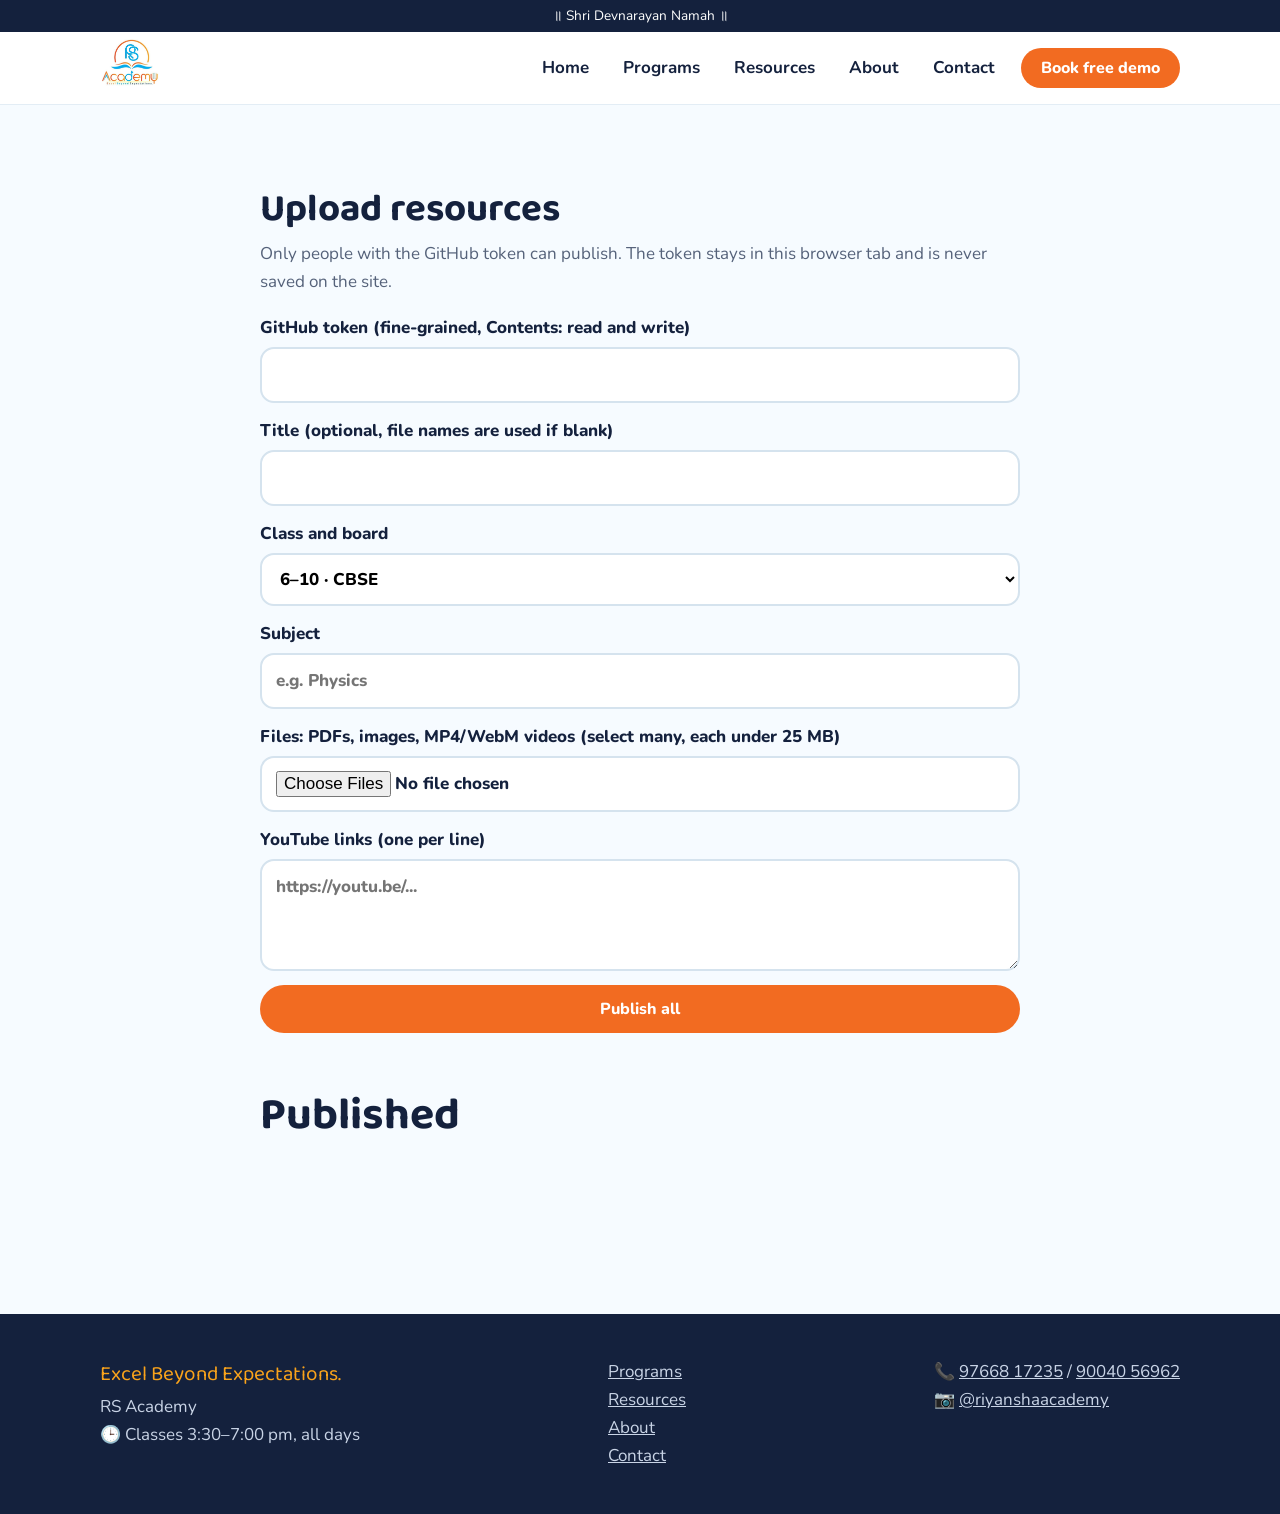
<file: admin.html>
<!doctype html><html lang="en"><head><meta charset="utf-8"><meta name="viewport" content="width=device-width,initial-scale=1"><title>Admin | RS Academy</title><meta name="description" content="RS Academy – coaching for Classes 6–10 (CBSE, ICSE, IGCSE, IB & State Boards) and 11–12 Science (CBSE & State Board).">
<link rel="icon" href="assets/logo.jpg"><link rel="preconnect" href="https://fonts.googleapis.com"><link href="https://fonts.googleapis.com/css2?family=Baloo+2:wght@600;800&family=Nunito:wght@400;700;800&display=swap" rel="stylesheet"><link rel="stylesheet" href="styles.css?v=20261114-1"></head><body>
<meta name="robots" content="noindex"><div class="strip">॥ Shri Devnarayan Namah ॥</div><header><div class="w"><a href="index.html"><img src="assets/logo.jpg" alt="RS Academy – Excel Beyond Expectations"></a><button id="mb" aria-label="Menu">☰</button><nav><a href="index.html" >Home</a><a href="programs.html">Programs</a><a href="resources.html">Resources</a><a href="about.html">About</a><a href="contact.html">Contact</a><a class="btn" href="contact.html" style="margin-left:6px;padding:9px 20px">Book free demo</a></nav></div></header><main><section class="sec w" style="max-width:760px"><h1 style="font-size:2.4rem">Upload resources</h1><p style="color:var(--mu);margin:8px 0 18px">Only people with the GitHub token can publish. The token stays in this browser tab and is never saved on the site.</p>
<form id="up"><label>GitHub token (fine-grained, Contents: read and write)<input id="tk" type="password" required autocomplete="off"></label>

<label>Title (optional, file names are used if blank)<input id="ti"></label><label>Class and board<select id="cl"><option>6–10 · CBSE</option><option>6–10 · ICSE</option><option>6–10 · IGCSE</option><option>6–10 · IB</option><option>6–10 · State Boards</option><option>11–12 Science · CBSE</option><option>11–12 Science · State Board</option></select></label><label>Subject<input id="su" placeholder="e.g. Physics"></label>
<label id="fl">Files: PDFs, images, MP4/WebM videos (select many, each under 25 MB)<input id="fi" type="file" multiple accept=".pdf,image/*,video/mp4,video/webm"></label>
<label id="ul">YouTube links (one per line)<textarea id="yu" rows="3" placeholder="https://youtu.be/..."></textarea></label>
<button class="btn">Publish all</button><p id="st" role="status"></p></form><h2 style="margin-top:44px">Published</h2><div id="al"></div></section></main><footer><div class="w"><div><div class="tag">Excel Beyond Expectations.</div><p>RS Academy</p><p>🕒 Classes 3:30–7:00 pm, all days</p></div><div><a href="programs.html">Programs</a><a href="resources.html">Resources</a><a href="about.html">About</a><a href="contact.html">Contact</a></div><div><p>📞 <a href="tel:+919766817235" style="display:inline">97668 17235</a> / <a href="tel:+919004056962" style="display:inline">90040 56962</a></p><p>📷 <a href="https://instagram.com/riyanshaacademy" target="_blank" rel="noopener" style="display:inline">@riyanshaacademy</a></p></div></div></footer><script src="script.js?v=20261114-1"></script><script src="admin.js?v=202611141431"></script></body></html>
</file>
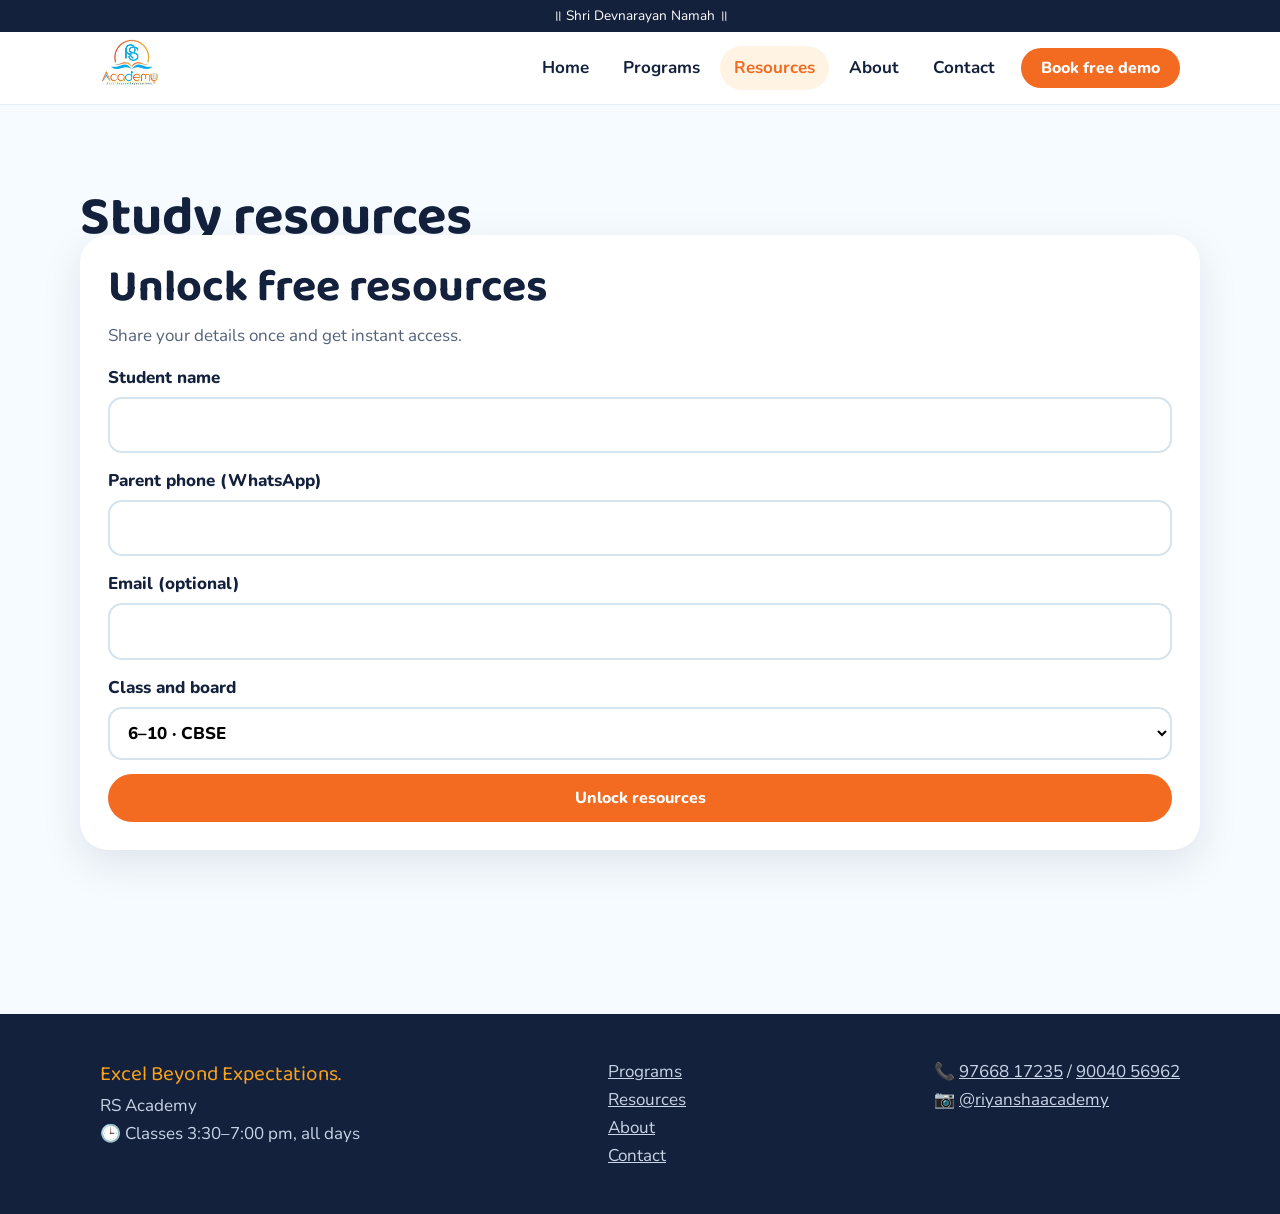
<file: resources.html>
<!doctype html><html lang="en"><head><meta charset="utf-8"><meta name="viewport" content="width=device-width,initial-scale=1"><title>Resources | RS Academy</title><meta name="description" content="RS Academy – coaching for Classes 6–10 (CBSE, ICSE, IGCSE, IB & State Boards) and 11–12 Science (CBSE & State Board).">
<link rel="icon" href="assets/logo.jpg"><link rel="preconnect" href="https://fonts.googleapis.com"><link href="https://fonts.googleapis.com/css2?family=Baloo+2:wght@600;800&family=Nunito:wght@400;700;800&display=swap" rel="stylesheet"><link rel="stylesheet" href="styles.css?v=20261114-1"></head><body>
<div class="strip">॥ Shri Devnarayan Namah ॥</div><header><div class="w"><a href="index.html"><img src="assets/logo.jpg" alt="RS Academy – Excel Beyond Expectations"></a><button id="mb" aria-label="Menu">☰</button><nav><a href="index.html" >Home</a><a href="programs.html">Programs</a><a href="resources.html" class=on>Resources</a><a href="about.html">About</a><a href="contact.html">Contact</a><a class="btn" href="contact.html" style="margin-left:6px;padding:9px 20px">Book free demo</a></nav></div></header><main><section class="sec w"><h1 style="font-size:clamp(2.2rem,5vw,3.4rem)">Study resources</h1><p style="color:var(--mu);margin:8px 0 20px">Previous papers, notes and short concept videos for students.</p>
<div id="gate" class="pick"><h2>Unlock free resources</h2><p style="color:var(--mu)">Share your details once and get instant access.</p><form id="lead" style="margin-top:14px"><label>Student name<input name="n" required></label><label>Parent phone (WhatsApp)<input name="p" type="tel" pattern="[0-9+ ]{10,15}" required></label><label>Email (optional)<input name="e" type="email"></label><label>Class and board<select name="c"><option>6–10 · CBSE</option><option>6–10 · ICSE</option><option>6–10 · IGCSE</option><option>6–10 · IB</option><option>6–10 · State Boards</option><option>11–12 Science · CBSE</option><option>11–12 Science · State Board</option></select></label><button class="btn">Unlock resources</button></form></div>
<div id="lib" hidden><div class="chips" id="ft"></div><div class="grid" id="rl"></div><p id="em" style="color:var(--mu)" hidden>No resources yet. Check back soon!</p></div></section></main><footer><div class="w"><div><div class="tag">Excel Beyond Expectations.</div><p>RS Academy</p><p>🕒 Classes 3:30–7:00 pm, all days</p></div><div><a href="programs.html">Programs</a><a href="resources.html">Resources</a><a href="about.html">About</a><a href="contact.html">Contact</a></div><div><p>📞 <a href="tel:+919766817235" style="display:inline">97668 17235</a> / <a href="tel:+919004056962" style="display:inline">90040 56962</a></p><p>📷 <a href="https://instagram.com/riyanshaacademy" target="_blank" rel="noopener" style="display:inline">@riyanshaacademy</a></p></div></div></footer><script src="script.js?v=20261114-1"></script><script src="resources.js?v=202611141431"></script></body></html>
</file>
<file: styles.css>
:root{--or:#F26B21;--am:#F9A31B;--sky:#1AA7EC;--ink:#14213D;--bg:#F6FBFF;--sun:#FFF3E3;--mu:#55627A}
*{box-sizing:border-box;margin:0}html{scroll-behavior:smooth}
body{font:17px/1.65 Nunito,system-ui,sans-serif;color:var(--ink);background:var(--bg)}
h1,h2,h3{font-family:'Baloo 2',Nunito,sans-serif;line-height:1.1}
h1{font-size:clamp(2.4rem,6vw,4.4rem)}h2{font-size:clamp(1.8rem,4vw,2.8rem);margin-bottom:.6rem}h3{font-size:1.35rem}
a{color:inherit}img{max-width:100%}
:focus-visible{outline:3px solid var(--sky);outline-offset:3px}
.w{max-width:1120px;margin:auto;padding:0 20px}.sec{padding:84px 0}
header{position:sticky;top:0;z-index:9;background:#fffffff2;backdrop-filter:blur(8px);border-bottom:1px solid #e3edf5}
header .w{display:flex;align-items:center;justify-content:space-between;height:72px}
header img{height:54px;mix-blend-mode:multiply}
nav{display:flex;gap:6px;align-items:center}nav a{text-decoration:none;font-weight:700;padding:8px 14px;border-radius:99px}
nav a:hover,nav a.on{background:var(--sun);color:var(--or)}
.btn{display:inline-block;background:var(--or);color:#fff;font-weight:800;padding:13px 26px;border-radius:99px;text-decoration:none;border:0;cursor:pointer;font:800 1rem Nunito;transition:transform .2s,box-shadow .2s}
.btn:hover{transform:translateY(-3px);box-shadow:0 8px 0 #c9500f33}
.btn.alt{background:var(--sky)}.btn.ghost{background:none;color:var(--ink);box-shadow:inset 0 0 0 2px var(--ink)}
#mb{display:none;background:none;border:0;font-size:1.8rem;cursor:pointer}
.hero{position:relative;overflow:hidden;background:var(--sun);padding:70px 0 120px}
.hero:before{content:"";position:absolute;width:760px;height:760px;border-radius:50%;right:-180px;top:-240px;background:conic-gradient(from 200deg,var(--or),var(--am),var(--sun) 60%)}
.hero .w{position:relative;display:grid;grid-template-columns:1.1fr .9fr;gap:40px;align-items:center}
.hero p{font-size:1.2rem;margin:18px 0 26px;max-width:34em;color:var(--mu)}
.hero em{font-style:normal;color:var(--or)}
.ph{display:grid;place-items:center;text-align:center;padding:18px;min-height:240px;border-radius:26px;background:repeating-linear-gradient(135deg,#e4f4fd,#e4f4fd 14px,#d3ecfa 14px,#d3ecfa 28px);border:2px dashed var(--sky);color:#0b6c9e;font-weight:700;font-size:.92rem}
.ph b{display:block;font-size:1.05rem}.ph.tall{min-height:420px}
.ph.round{border-radius:60% 40% 55% 45%/50% 55% 45% 50%}
.pick{margin-top:-70px;position:relative;background:#fff;border-radius:28px;padding:28px;box-shadow:0 14px 40px #14213d1a}
.chips{display:flex;flex-wrap:wrap;gap:10px;margin:14px 0 20px}
.chip{border:2px solid #d5e3ee;background:#fff;border-radius:99px;padding:9px 20px;font:800 .95rem Nunito;cursor:pointer;color:var(--ink)}
.chip[aria-selected=true]{background:var(--ink);border-color:var(--ink);color:#fff}
.grid{display:grid;grid-template-columns:repeat(auto-fit,minmax(240px,1fr));gap:22px}
.card{background:#fff;border-radius:22px;padding:26px;border-top:6px solid var(--c,var(--sky));box-shadow:0 6px 24px #14213d12}
.card p{color:var(--mu);margin-top:6px}
.card:nth-child(2n){--c:var(--or)}.card:nth-child(3n){--c:var(--am)}
.split{display:grid;grid-template-columns:1fr 1fr;gap:48px;align-items:center}
.band{background:var(--ink);color:#fff}.band .card{background:#ffffff12;box-shadow:none;color:#fff}.band .card p{color:#c9d4e6}
.num{font:800 3rem 'Baloo 2';color:var(--am)}
.stats{display:grid;grid-template-columns:repeat(auto-fit,minmax(170px,1fr));gap:20px;text-align:center}
.pill{display:inline-block;background:var(--sun);color:var(--or);font-weight:800;border-radius:99px;padding:4px 14px;margin:10px 6px 0 0;font-size:.9rem}
details{background:#fff;border-radius:16px;padding:16px 22px;margin-bottom:12px;box-shadow:0 4px 16px #14213d0d}
summary{font-weight:800;cursor:pointer}details p{margin-top:8px;color:var(--mu)}
form{display:grid;gap:14px}label{font-weight:800;display:grid;gap:5px}
input,select,textarea{font:inherit;padding:12px 14px;border:2px solid #d5e3ee;border-radius:14px;background:#fff}
.cta{background:linear-gradient(100deg,var(--or),var(--am));color:#fff;text-align:center;border-radius:32px;padding:56px 24px}
.cta .btn{background:#fff;color:var(--or);margin-top:18px}
footer{background:var(--ink);color:#c9d4e6;padding:44px 0;margin-top:80px}
footer .w{display:flex;flex-wrap:wrap;gap:24px;justify-content:space-between}footer a{display:block}
.tag{font-family:'Baloo 2';font-size:1.3rem;color:var(--am)}
.rv{opacity:0;transform:translateY(24px);transition:.7s}.rv.in{opacity:1;transform:none}
@media(max-width:820px){.hero .w,.split{grid-template-columns:1fr}#mb{display:block}
nav{display:none;position:absolute;top:72px;left:0;right:0;background:#fff;flex-direction:column;padding:14px;border-bottom:1px solid #e3edf5}nav.open{display:flex}.sec{padding:56px 0}}
@media(prefers-reduced-motion:reduce){*{transition:none!important;scroll-behavior:auto}.rv{opacity:1;transform:none}}

/* Real classroom and learning photography */
.ph{overflow:hidden;position:relative;padding:0}
.ph img{display:block;width:100%;height:100%;min-height:240px;object-fit:cover;border:0;border-radius:inherit}
.ph.tall img{min-height:420px}
.ph.round img{border-radius:inherit}
.strip{background:var(--ink);color:#fff;text-align:center;font-size:.85rem;padding:5px}.pic{width:100%;display:block;border-radius:26px}
.av{width:60px;height:60px;border-radius:50%;display:grid;place-items:center;color:#fff;font:800 1.6rem "Baloo 2";background:linear-gradient(135deg,var(--or),var(--am))}.card ul{padding-left:18px;color:var(--mu);margin-top:8px;font-size:.95rem}
</file>
